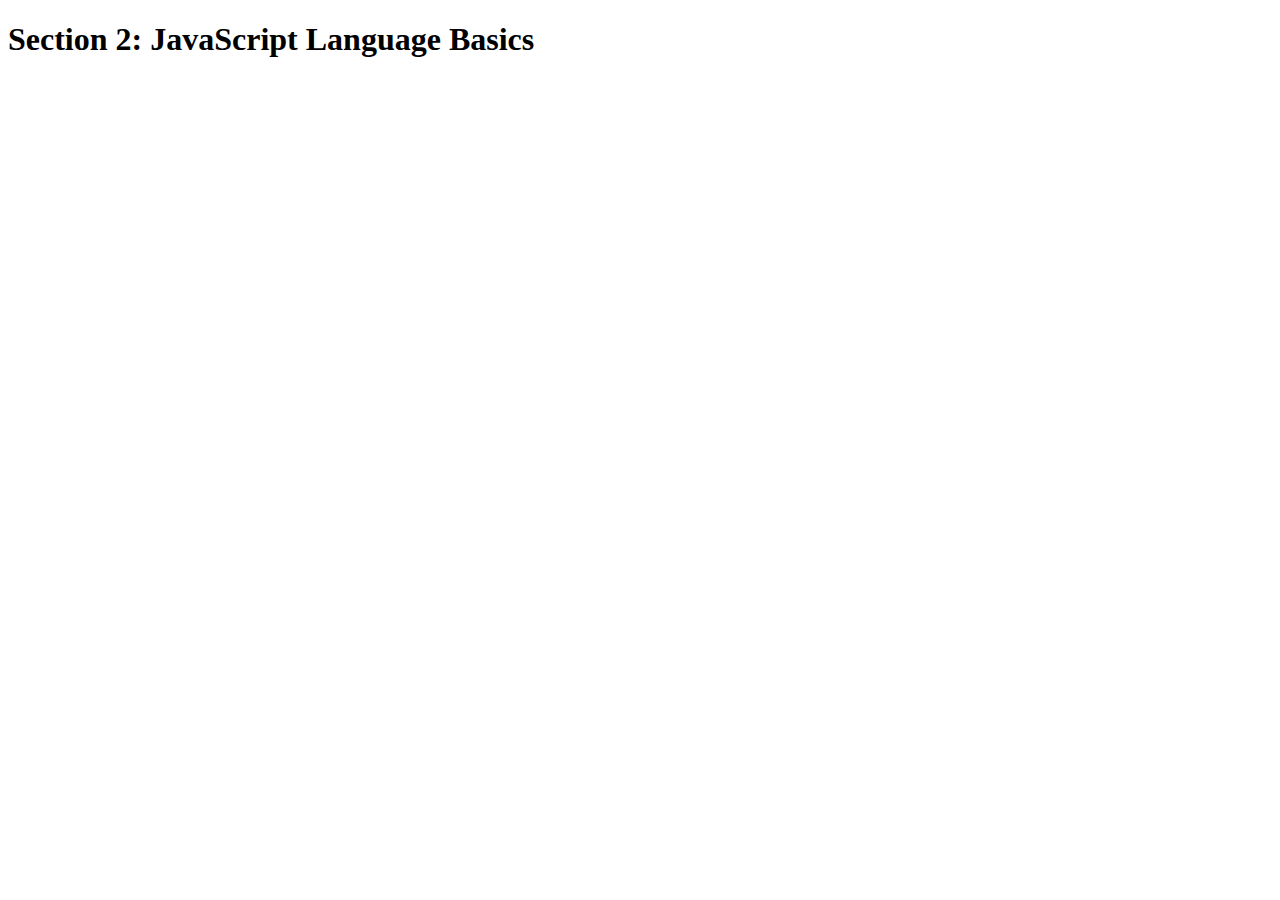
<file: js_course/2-JS-Basics/index.html>
<!DOCTYPE html>
<html lang="en">
    <head>
        <meta charset="UTF-8">
        <script src="script.js"></script>
        <title>Section 2: JavaScript Language Basics</title>
    </head>

    <body>
        <h1>Section 2: JavaScript Language Basics</h1>
    </body>
    
</html>
</file>
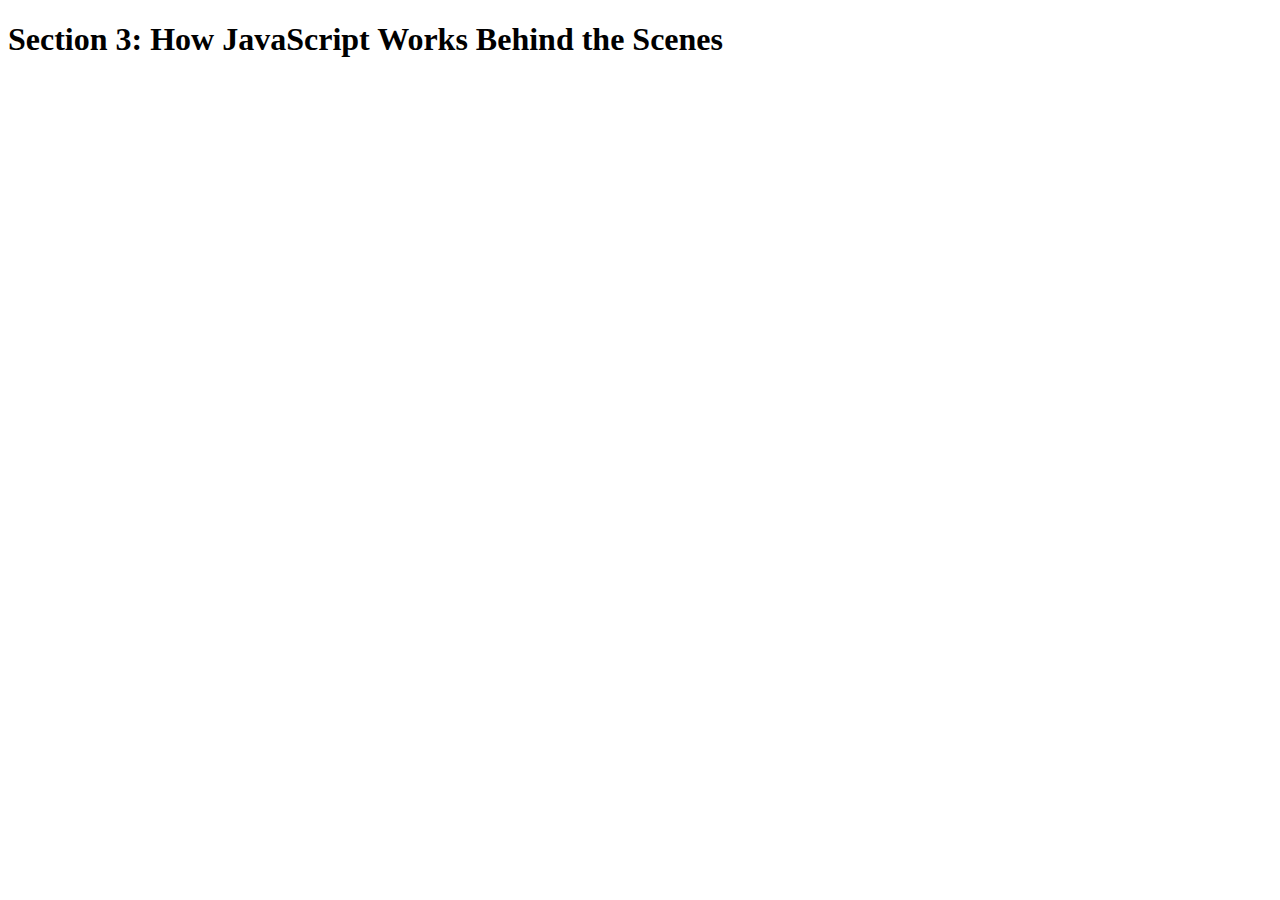
<file: js_course/3-How-JS-Works-Final/index.html>
<!DOCTYPE html>
<html lang="en">
    <head>
        <meta charset="UTF-8">
        <title>Section 3: How JavaScript Works Behind the Scenes</title>
    </head>

    <body>
        <h1>Section 3: How JavaScript Works Behind the Scenes</h1>
        <script src="script.js"></script>
    </body>
</html>
</file>
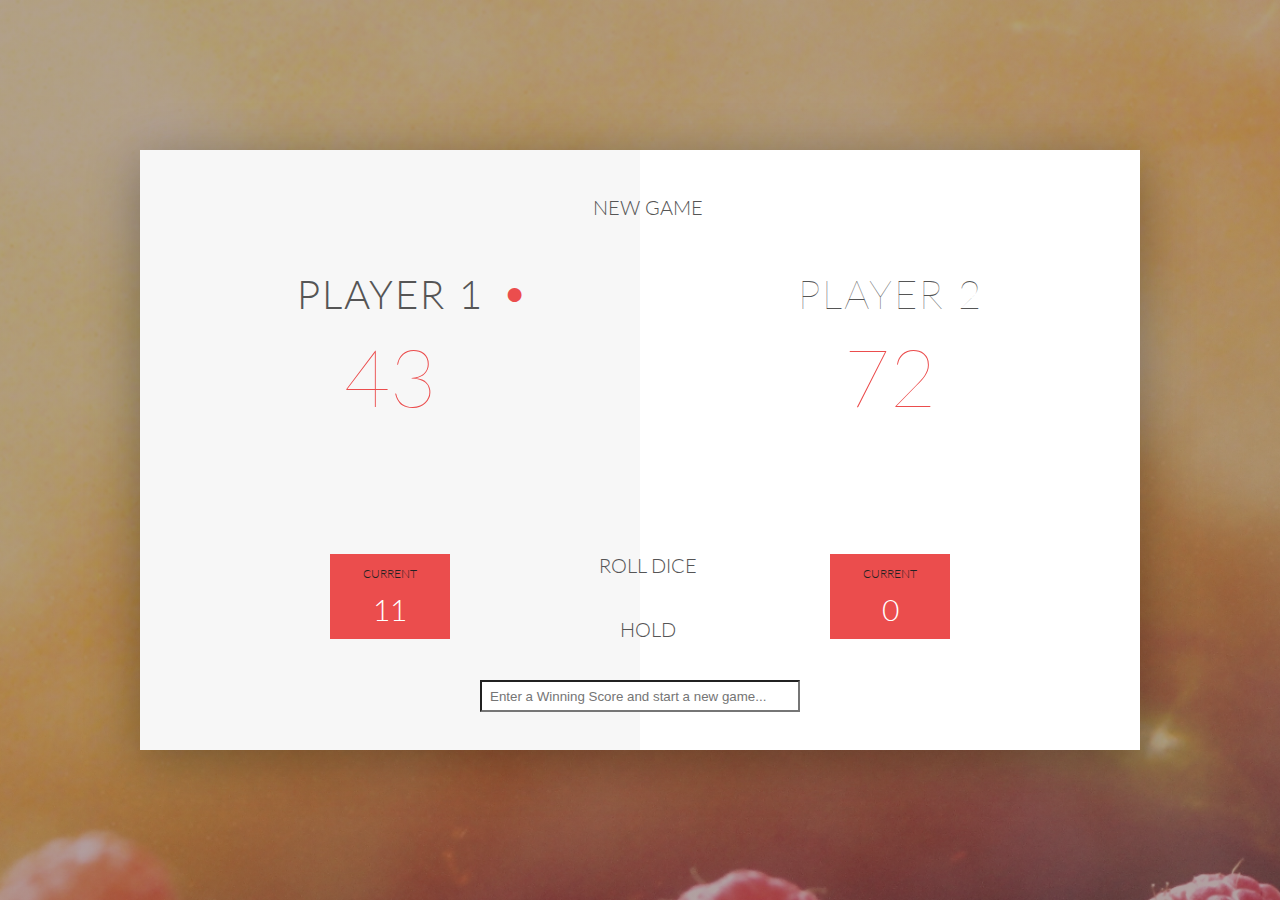
<file: js_course/4-DOM-Pig-Game/index.html>
<!DOCTYPE html>
<html lang="en">
    <head>
        <meta charset="UTF-8">
        <link href="https://fonts.googleapis.com/css?family=Lato:100,300,600" rel="stylesheet" type="text/css">
        <link href="http://code.ionicframework.com/ionicons/2.0.1/css/ionicons.min.css" rel="stylesheet" type="text/css">
        <link type="text/css" rel="stylesheet" href="style.css">
        
        <title>Pig Game</title>
    </head>

    <body>
        <div class="wrapper clearfix">
            <div class="player-0-panel active">
                <div class="player-name" id="name-0">Player 1</div>
                <div class="player-score" id="score-0">43</div>
                <div class="player-current-box">
                    <div class="player-current-label">Current</div>
                    <div class="player-current-score" id="current-0">11</div>
                </div>
            </div>
            
            <div class="player-1-panel">
                <div class="player-name" id="name-1">Player 2</div>
                <div class="player-score" id="score-1">72</div>
                <div class="player-current-box">
                    <div class="player-current-label">Current</div>
                    <div class="player-current-score" id="current-1">0</div>
                </div>
            </div>
            
            <button class="btn-new"><i class="ion-ios-plus-outline"></i>New game</button>
            <button class="btn-roll"><i class="ion-ios-loop"></i>Roll dice</button>
            <button class="btn-hold"><i class="ion-ios-download-outline"></i>Hold</button>
            <input type="number" id="winningscore" class="winningscore" placeholder="Enter a Winning Score and start a new game...">
            
            <img src="dice-5.png" alt="Dice" class="dice">
            <img src="dice-5.png" alt="Dice" class="dice2">
        </div>
        
        <script src="app.js"></script>
    </body>
</html>
</file>
<file: js_course/4-DOM-Pig-Game/style.css>
/**********************************************
*** GENERAL
**********************************************/

* {
    margin: 0;
    padding: 0;
    box-sizing: border-box;
    
}

.clearfix::after {
    content: "";
    display: table;
    clear: both;
}

body {
    background-image: linear-gradient(rgba(62, 20, 20, 0.4), rgba(62, 20, 20, 0.4)), url(back.jpg);
    background-size: cover;
    background-position: center;
    font-family: Lato;
    font-weight: 300;
    position: relative;
    height: 100vh;
    color: #555;
}

.wrapper {
    width: 1000px;
    position: absolute;
    top: 50%;
    left: 50%;
    transform: translate(-50%, -50%);
    background-color: #fff;
    box-shadow: 0px 10px 50px rgba(0, 0, 0, 0.3);
    overflow: hidden;
}

.player-0-panel,
.player-1-panel {
    width: 50%;
    float: left;
    height: 600px;
    padding: 100px;
}



/**********************************************
*** PLAYERS
**********************************************/

.player-name {
    font-size: 40px;
    text-align: center;
    text-transform: uppercase;
    letter-spacing: 2px;
    font-weight: 100;
    margin-top: 20px;
    margin-bottom: 10px;
    position: relative;
}

.player-score {
    text-align: center;
    font-size: 80px;
    font-weight: 100;
    color: #EB4D4D;
    margin-bottom: 130px;
}

.active { background-color: #f7f7f7; }
.active .player-name { font-weight: 300; }

.active .player-name::after {
    content: "\2022";
    font-size: 47px;
    position: absolute;
    color: #EB4D4D;
    top: -7px;
    right: 10px;
    
}

.player-current-box {
    background-color: #EB4D4D;
    color: #fff;
    width: 40%;
    margin: 0 auto;
    padding: 12px;
    text-align: center;
}

.player-current-label {
    text-transform: uppercase;
    margin-bottom: 10px;
    font-size: 12px;
    color: #222;
}

.player-current-score {
    font-size: 30px;
}

button {
    position: absolute;
    width: 200px;
    left: 50%;
    transform: translateX(-50%);
    color: #555;
    background: none;
    border: none;
    font-family: Lato;
    font-size: 20px;
    text-transform: uppercase;
    cursor: pointer;
    font-weight: 300;
    transition: background-color 0.3s, color 0.3s;
}

button:hover { font-weight: 600; }
button:hover i { margin-right: 20px; }

button:focus {
    outline: none;
}

i {
    color: #EB4D4D;
    display: inline-block;
    margin-right: 15px;
    font-size: 32px;
    line-height: 1;
    vertical-align: text-top;
    margin-top: -4px;
    transition: margin 0.3s;
}

.btn-new { top: 45px;}
.btn-roll { top: 403px;}
.btn-hold { top: 467px;}
.winningscore {top: 530px;
                position: absolute;
                width: 20rem;
                left: 50%;
                transform: translateX(-50%);
                color: #555;
                background: none;
                font-size: smaller;
                height: 2rem;
                background-color: white;
                padding: .5rem;
            }

.dice {
    position: absolute;
    left: 50%;
    top: 120px;
    transform: translateX(-50%);
    height: 100px;
    box-shadow: 0px 10px 60px rgba(0, 0, 0, 0.10);
}

.dice2 {
    position: absolute;
    left: 50%;
    top: 250px;
    transform: translateX(-50%);
    height: 100px;
    box-shadow: 0px 10px 60px rgba(0, 0, 0, 0.10);
}

.winner { background-color: #f7f7f7; }
.winner .player-name { font-weight: 300; color: #EB4D4D; }
</file>
